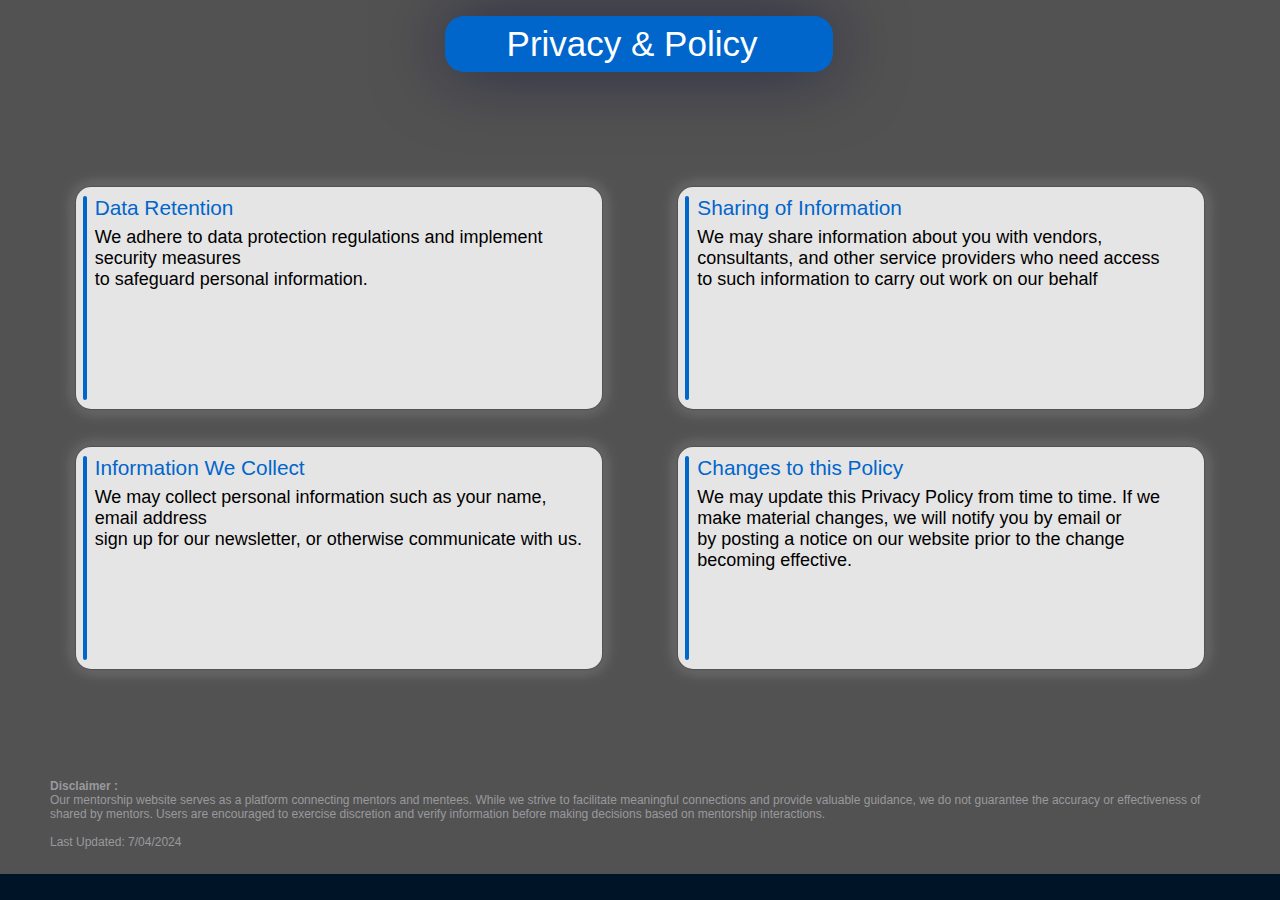
<file: policy.html>
<!DOCTYPE html>
<html lang="en">
<head>
    <meta charset="UTF-8">
    <meta name="viewport" content="width=device-width, initial-scale=1.0">
    <link rel="stylesheet" href="css/policy.css">
    <link href="https://fonts.googleapis.com/css2?family=Cinzel+Decorative:wght@400;700;900&family=Cinzel:wght@400..900&display=swap" rel="stylesheet">
    <title>MentorMitra/privacy-policy</title>
</head>
<body>
    <div class="main">
        <div class="about">
            <div class="about-top">
                <div class="nav-top">
                    <span>Privacy & Policy</span>
                </div>
            </div>
        </div>
        <div class="card-1">

            <div class="notification">
                <div class="notiglow"></div>
                <div class="notiborderglow"></div>
                <div class="notititle">Data Retention</div>
                <div class="notibody">
                    <p>We adhere to data protection regulations and implement security measures</p> 
                    <p>to safeguard personal information.</p>
                </div>
            </div>
        <div class="notification">
            <div class="notiglow"></div>
            <div class="notiborderglow"></div>
            <div class="notititle">Sharing of Information</div>
            <div class="notibody">
                <p>We may share information about you with vendors, consultants, and other service providers who need access</p>
                <p>to such information to carry out work on our behalf</p>
            </div>
        </div>
    </div>
        <br>
        <br>
        <div class="card-2">
            <div class="notification">
                <div class="notiglow"></div>
                <div class="notiborderglow"></div>
                <div class="notititle">Information We Collect</div>
                <div class="notibody">
                    <p> We may collect personal information such as your name, email address</p>
                    <p> sign up for our newsletter, or otherwise communicate with us.</p>
                </div>
            </div>
            <div class="notification">
                <div class="notiglow"></div>
                <div class="notiborderglow"></div>
                <div class="notititle">Changes to this Policy</div>
                <div class="notibody">
                    <p>We may update this Privacy Policy from time to time. If we make material changes, we will notify you by email or</p>
                    <p>by posting a notice on our website prior to the change becoming effective.</p>
                </div>
            </div>
        </div>
        <br>
        <br>
        <div class="about-bottom">
            <div class="bottom-left">
                <br>
                <div class="intro-text">
                    <div class="list">
                        <h4> Disclaimer :</h4>
                            <p>Our mentorship website serves as a platform connecting mentors and mentees. While we strive to facilitate
                            meaningful connections and provide valuable guidance, we do not guarantee the accuracy or effectiveness of</p> 
                            <p>shared by mentors. Users are encouraged to exercise discretion and verify information before making
                            decisions based on mentorship interactions.</p>
                        <br>
                        <p>Last Updated: 7/04/2024</p>
                    </div>
                </div>
            </div>
        </div>
        <br>
        <div class="box"></div>
    </div>
</body>
</html>
</file>
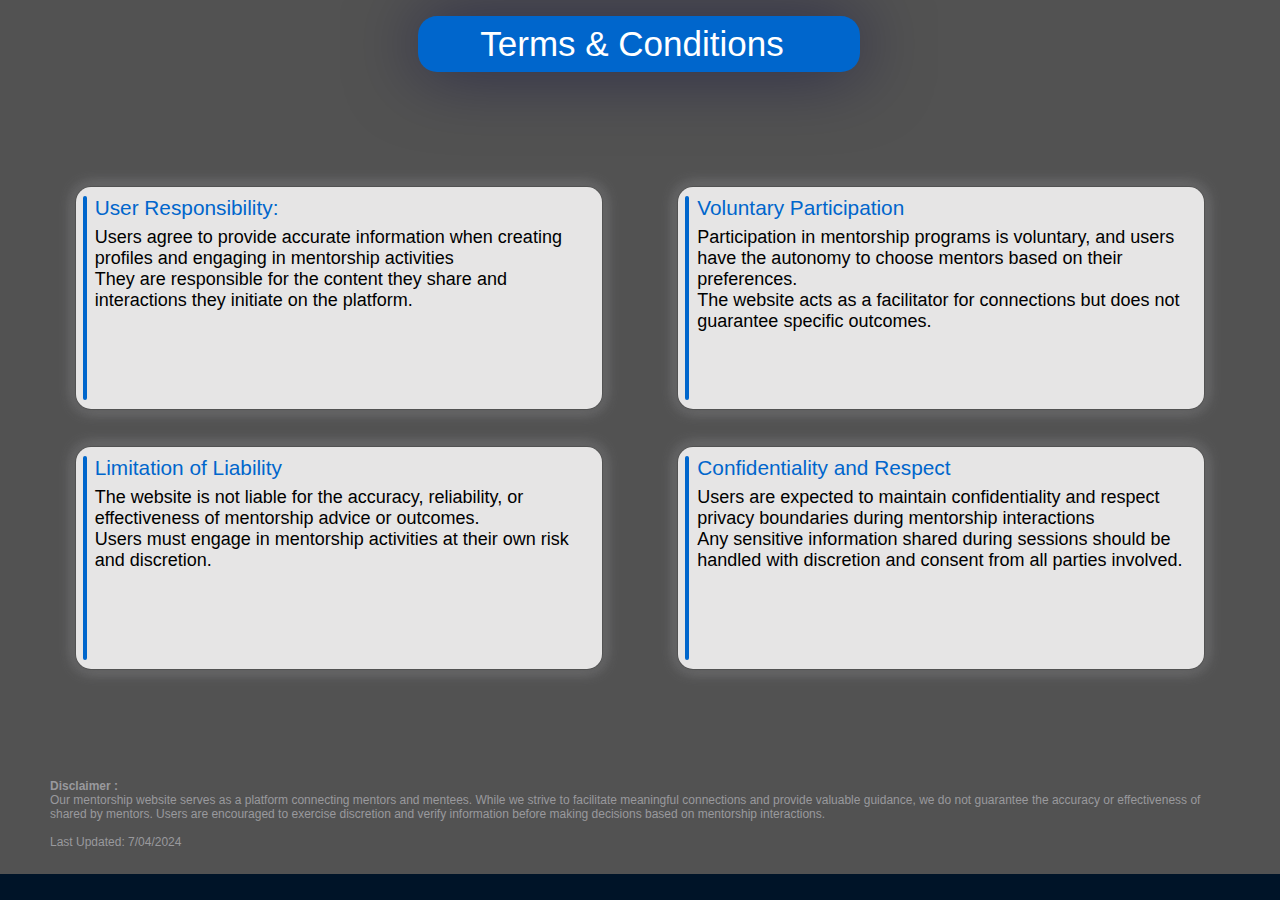
<file: terms.html>
<!DOCTYPE html>
<html lang="en">
<head>
    <meta charset="UTF-8">
    <meta name="viewport" content="width=device-width, initial-scale=1.0">
    <link rel="stylesheet" href="css/policy.css">
    <link href="https://fonts.googleapis.com/css2?family=Cinzel+Decorative:wght@400;700;900&family=Cinzel:wght@400..900&display=swap" rel="stylesheet">
    <title>MentorMitra/Terms</title>
</head>
<body>
    <div class="main">
        <div class="about">
            <div class="about-top">
                <div class="nav-top">
                    <span>Terms & Conditions</span>
                </div>
            </div>
        </div>
        <div class="card-1">

            <div class="notification">
                <div class="notiglow"></div>
                <div class="notiborderglow"></div>
                <div class="notititle">User Responsibility:</div>
                <div class="notibody">
                    <p>Users agree to provide accurate information when creating profiles and engaging in mentorship activities</p>
                    <p>They are responsible for the content they share and interactions they initiate on the platform.</p>
                </div>
            </div>
        <div class="notification">
            <div class="notiglow"></div>
            <div class="notiborderglow"></div>
            <div class="notititle">Voluntary Participation</div>
            <div class="notibody">
                <p>Participation in mentorship programs is voluntary, and users have the autonomy to choose mentors based on their preferences.</p>
                <p>The website acts as a facilitator for connections but does not guarantee specific outcomes.</p>
            </div>
        </div>
    </div>
        <br>
        <br>
        <div class="card-2">
            <div class="notification">
                <div class="notiglow"></div>
                <div class="notiborderglow"></div>
                <div class="notititle">Limitation of Liability</div>
                <div class="notibody">
                    <p>The website is not liable for the accuracy, reliability, or effectiveness of mentorship advice or outcomes.</p> 
                    <p>Users must engage in mentorship activities at their own risk and discretion.</p>
                </div>
            </div>
            <div class="notification">
                <div class="notiglow"></div>
                <div class="notiborderglow"></div>
                <div class="notititle">Confidentiality and Respect</div>
                <div class="notibody">
                    <p>Users are expected to maintain confidentiality and respect privacy boundaries during mentorship interactions</p>
                    <p> Any sensitive information shared during sessions should be handled with discretion and consent from all parties involved.</p>
                </div>
            </div>
        </div>
        <br>
        <br>
        <div class="about-bottom">
            <div class="bottom-left">
                <br>
                <div class="intro-text">
                    <div class="list">
                        <h4> Disclaimer :</h4>
                            <p>Our mentorship website serves as a platform connecting mentors and mentees. While we strive to facilitate
                            meaningful connections and provide valuable guidance, we do not guarantee the accuracy or effectiveness of</p> 
                            <p>shared by mentors. Users are encouraged to exercise discretion and verify information before making
                            decisions based on mentorship interactions.</p>
                        <br>
                        <p>Last Updated: 7/04/2024</p>
                    </div>
                </div>
            </div>
        </div>
        <br>
        <div class="box"></div>
    </div>
</body>
</html>
</file>
<file: css/policy.css>
* {
    padding: 0;
    margin: 0;
}
body {
    background-color: #001428;
}
.main {
     background-image: url(https://png.pngtree.com/thumb_back/fw800/background/20221201/pngtree-public-speaker-giving-talk-at-business-event-training-lecture-speaker-photo-photo-image_33515318.jpg);
    background-color: #ccc;
    background-size: max(1200px, 112vw);
    background-position: top;
    background-repeat: no-repeat;
    background-size: cover;
    position: relative;
}
 
.main .box {
    height: 100%;
    width: 100%;
    opacity: 0.6;
    position: absolute;
    top: 0;
    background-color: black;
} 
.about {
    font-family: 'Martel Sans', sans-serif;
    margin: auto;
    display: flex;
    align-items: center;
    justify-content: center;
}

.nav-top
{
    position: relative;
    padding: 8px 76px 8px 62px;
    box-shadow: 0px 0px 70px rgba(3, 0, 60, 0.5);
    background-color: #0066cc;
    color: #fff;
    display: grid;
    z-index: 1;
    align-items: center;
    justify-content: center;
    font-size: 35px;
    margin: 16px 2px 114px 0px;
    border-radius: 1.2rem;
}

.about-bottom {
    display: flex;
    gap: 153px;
    color: #99999d;
    font-family: 'Martel Sans', sans-serif;
    z-index: 1;
    position: relative;
    margin: 55px 7px 7px 50px;
}
.bottm-left h2 {
    font-weight: 600;
}

.intro-text {
    font-family: sans-serif;
    display: grid;
    font-size: 12px;
}
.list {
    color: #99999d;
    font-family: 'Martel Sans', sans-serif;
    z-index: 1;
    position: relative;
}

.card-1,
.card-2 {
    display: flex;
    color: white;
    z-index: 1;
    justify-content: space-evenly;
    align-items: center;
}

::-webkit-scrollbar {
    width: 10px;
}
::-webkit-scrollbar-track {
    background-color: rgba(1, 0, 59, 0.5);
    border-radius: 10px;
}

::-webkit-scrollbar-thumb {
    background-color: rgb(0, 40, 150);
    border-radius: 10px;
}

.notification {
    display: flex;
    flex-direction: column;
    position: relative;
    width: 33rem;
    height: 14rem;
    border-radius: 1rem;
    overflow: hidden;
    font-family: 'Gill Sans', 'Gill Sans MT', Calibri, 'Trebuchet MS', sans-serif;
    font-size: 18px;
    --color: #0066cc;
    z-index: 1;
    box-shadow: 0 0 5px #646464,
    0 0 10px #4b4b4b,
    0 0 15px #99999d;
  }
  
  .notification:before {
    position: absolute;
    content: "";
    inset: 0.0625rem;
    border-radius: 0.9375rem;
    background: rgb(230, 229, 229);
    z-index: 2
  }
  
  .notification:after {
    position: absolute;
    content: "";
    width: 0.25rem;
    inset: 0.65rem auto 0.65rem 0.5rem;
    border-radius: 0.125rem;
    background: #0066cc;
    transition: transform 300ms ease;
    z-index: 4;
  }
  
  .notification:hover:after {
    transform: translateX(0.15rem)
  }
  
  .notititle {
    color: #0066cc;
    padding: 0.65rem 0.25rem 0.4rem 1.25rem;
    font-weight: 500;
    font-size: 1.3rem;
    transition: transform 300ms ease;
    z-index: 5;
  }
  
  .notification:hover .notititle {
    transform: translateX(0.15rem)
  }
  
  .notibody {
    color: black;
    padding: 0 1.25rem;
    transition: transform 300ms ease;
    z-index: 5;
  }
  
  .notification:hover .notibody {
    transform: translateX(0.25rem)
  }
  
  .notiglow,
  .notiborderglow {
    position: absolute;
    width: 20rem;
    height: 20rem;
    transform: translate(-50%, -50%);
    opacity: 0;
    transition: opacity 300ms ease;
  }
  
  .notiglow {
    z-index: 3;
  }
  
  .notiborderglow {
    z-index: 1;
  }
  
  .notification:hover .notiglow {
    opacity: 0.1
  }
  
  .notification:hover .notiborderglow {
    opacity: 0.1
  }
  
  .note {
    color: black;
    position: fixed;
    top: 80%;
    left: 50%;
    transform: translateX(-50%);
    text-align: center;
    font-size: 0.9rem;
    width: 75%;
  }
  @media screen and (max-width: 750px) {
    .card-1,
    .card-2 {
        display:grid;
        gap:10px;
    }
}
</file>
